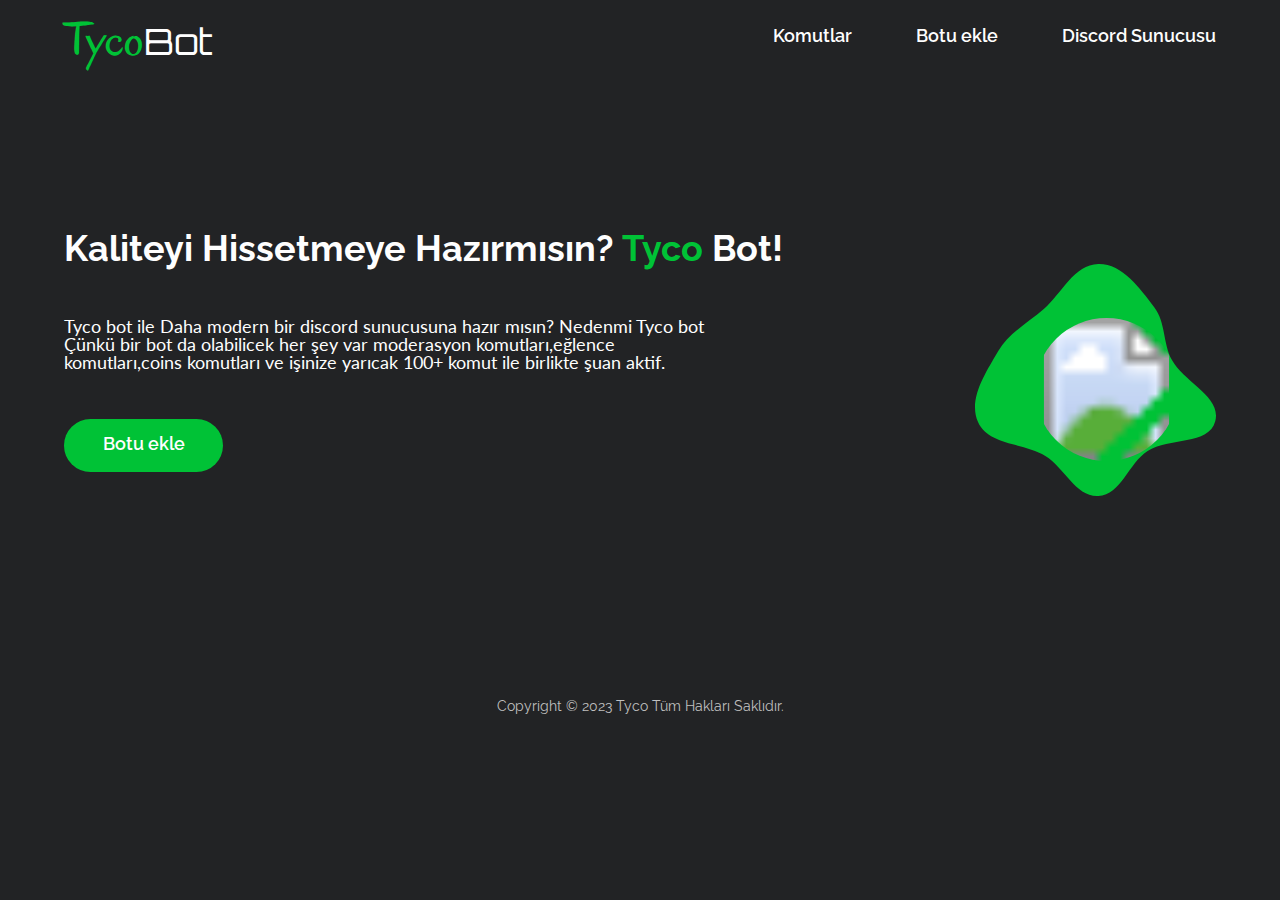
<file: index.html>
<!DOCTYPE html>

<html lang="tr">
  
<head>
<meta charset="UTF-8"/>
<meta name="viewport" content="width=device-width, initial-scale=1.0"/>
  
<link href="https://fonts.googleapis.com/css2?family=Oregano&display=swap" rel="stylesheet"/>
<link href="https://fonts.googleapis.com/css2?family=Orbitron&family=Oregano&display=swap" rel="stylesheet"/>
<link href="https://fonts.googleapis.com/css2?family=Raleway:wght@600;700&display=swap" rel="stylesheet"/>
<link href="https://fonts.googleapis.com/css2?family=Lato&display=swap" rel="stylesheet"/>
  
<link rel="icon" href="https://cdn.discordapp.com/attachments/1146828770158845982/1146861792149119017/botlogoo.png">  
  
<link rel="stylesheet" href="reset.css"/>
<link rel="stylesheet" href="style.css"/>
  
<title>Tyco</title>
  
</head>

<body>
  
<header class="head">
  
<div class="head__wrapper">
  
<a href="index.html" class="logo">
  
<div class="logo__full">

<span class="logo__1">Tyco</span><span class="logo__2">Bot</span>
  
</div>
</a>

<nav class="navigation">
  
<ul class="navigation__list">
  
<li class="navigation__list navigation__list--item"></li>
<a class="navigation__list--link" href="commands.html">Komutlar</a>
  
<li class="navigation__list navigation__list--item"></li>
<a class="navigation__list--link" href="add-bot.html">Botu ekle</a>  
  
<li class="navigation__list navigation__list--item"></li>
<a class="navigation__list--link" href="support-server.html">Discord Sunucusu</a>
       
</ul>
  
</nav>
  
</div>
  
</header>

<main class="main">
  
<div class="main__content">
  
<header>
  
<h1 class="title"> Kaliteyi Hissetmeye Hazırmısın? <span class="title__huj">Tyco</span> Bot!</h1>
  
</header>
  
<article>
  
<h2 class="description description--landing"> Tyco bot ile Daha modern bir discord sunucusuna hazır mısın? Nedenmi Tyco bot Çünkü bir bot da olabilicek her şey var moderasyon komutları,eğlence komutları,coins komutları ve işinize yarıcak 100+ komut ile birlikte şuan aktif. </h2>
  
</article>

<a href="add-bot.html" class="cta">
  
<p class="cta__link">Botu ekle</p>
  
</a>
  
</div>

<section class="main-features main-features__papieska">
<article>
  
<div class="rarepope">
  
<svg width="241" height="232" viewBox="0 0 241 232" fill="none" xmlns="" xmlns:xlink="">

<path fill-rule="evenodd" clip-rule="evenodd" d="M123.327 0.00520439C147.514 -0.409318 164.583 24.0224 179.238 43.1374C190.811 58.2333 187.851 79.0926 196.807 95.8521C208.915 118.509 246.818 132.486 240.239 157.29C233.806 181.544 193.881 173.403 172.64 186.971C153.394 199.264 146.182 230.847 123.327 231.969C100.618 233.084 89.6932 203.846 70.3405 191.993C48.4509 178.586 13.6359 181.663 3.12981 158.35C-7.24867 135.32 10.4558 109.098 23.1287 87.2304C33.7616 68.8828 52.7718 58.9841 68.8013 45.03C87.0224 29.1682 99.1007 0.420398 123.327 0.00520439Z" fill="#00C236"/>
            
<rect x="60" y="54" width="143" height="143" rx="71.5" fill="url(#pattern0)"/>        
<defs>
           
<pattern id="pattern0" patternContentUnits="objectBoundingBox" width="1" height="1">
            
<use xlink:href="#image0" transform="scale(0.00892857)"/>
</pattern>
          
<image id="image0" width="112" height="112" xlink:href="https://cdn.discordapp.com/attachments/1146828770158845982/1146861792149119017/botlogoo.png"></image>
          
</defs>
            
</svg>
        
</div>   
  
</article>
  
</section>
  
</main>

<footer class="footer">Copyright © 2023 Tyco Tüm Hakları Saklıdır.</footer>
  
</body>
  
<script src="main.js"></script>
  
</html>
</file>
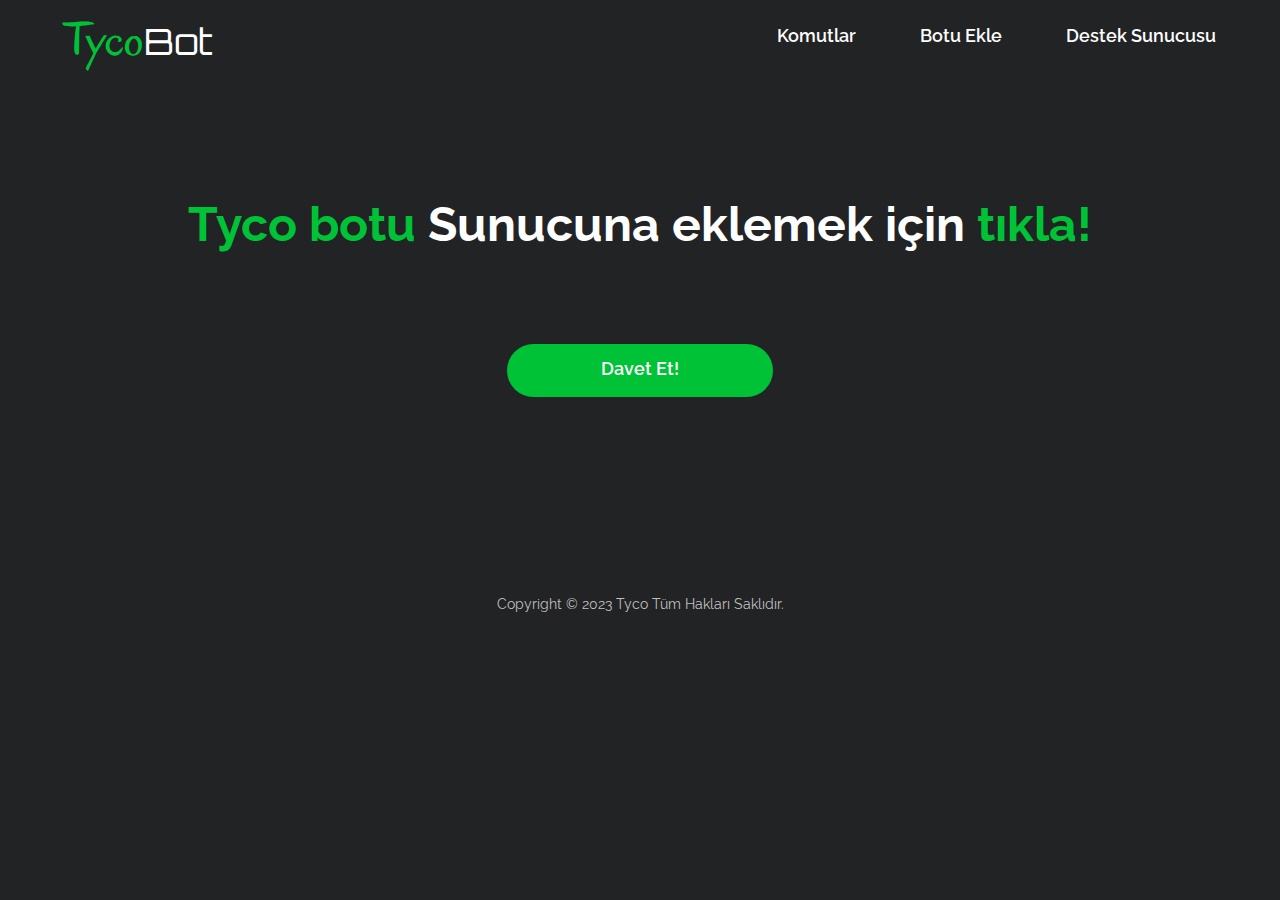
<file: add-bot.html>
<!DOCTYPE html>

<html lang="tr">
  
<head>
    
<meta charset="UTF-8" />
    
<meta name="viewport" content="width=device-width, initial-scale=1.0" />
    
<link href="https://fonts.googleapis.com/css2?family=Oregano&display=swap" rel="stylesheet"/>
<link href="https://fonts.googleapis.com/css2?family=Orbitron&family=Oregano&display=swap" rel="stylesheet"/>
<link href="https://fonts.googleapis.com/css2?family=Raleway:wght@600;700&display=swap" rel="stylesheet"/>
<link href="https://fonts.googleapis.com/css2?family=Lato&display=swap" rel="stylesheet"/>

<link rel="icon" href="https://cdn.discordapp.com/attachments/1146828770158845982/1146861792149119017/botlogoo.png">  
  
<link rel="stylesheet" href="reset.css" />
<link rel="stylesheet" href="style.css" />
  
<title>Tyco </title>
  
</head>

<body>
  
<header class="head">
  
<div class="head__wrapper">
      
<a href="index.html" class="logo">
        
<div class="logo__full">
          
<span class="logo__1">Tyco</span><span class="logo__2">Bot</span>
        
</div>
  
</a>

<nav class="navigation">
  
<ul class="navigation__list">
  
<li class="navigation__list navigation__list--item"></li>
<a class="navigation__list--link" href="commands.html">Komutlar</a>
  
<li class="navigation__list navigation__list--item"></li>
<a class="navigation__list--link" href="add-bot.html">Botu Ekle</a>  
  
<li class="navigation__list navigation__list--item"></li>
<a class="navigation__list--link" href="support-server.html">Destek Sunucusu</a>
  
</ul>
  
</nav>
  
</div>
  
</header>

<main class="main-404">
  
<div class="main-404__content">
  
<header>
  
<h1 class="title__huj title__huj-404">Tyco botu <span class="title title-404">Sunucuna eklemek için</span> tıkla!</h1>

</header>

<article> 
  
<h2 class="description description-404"></h2>

</article>

<a href="https://discord.com/api/oauth2/authorize?client_id=1143134181010976901&scope=bot+applications.commands&permissions=1374891928950" class="cta-404">
    
<p class="cta__link">Davet Et!</p>
  
</a>
        
</div>
      
</main>

<footer class="footer">Copyright © 2023 Tyco Tüm Hakları Saklıdır.</footer>

</body>

</html>
</file>
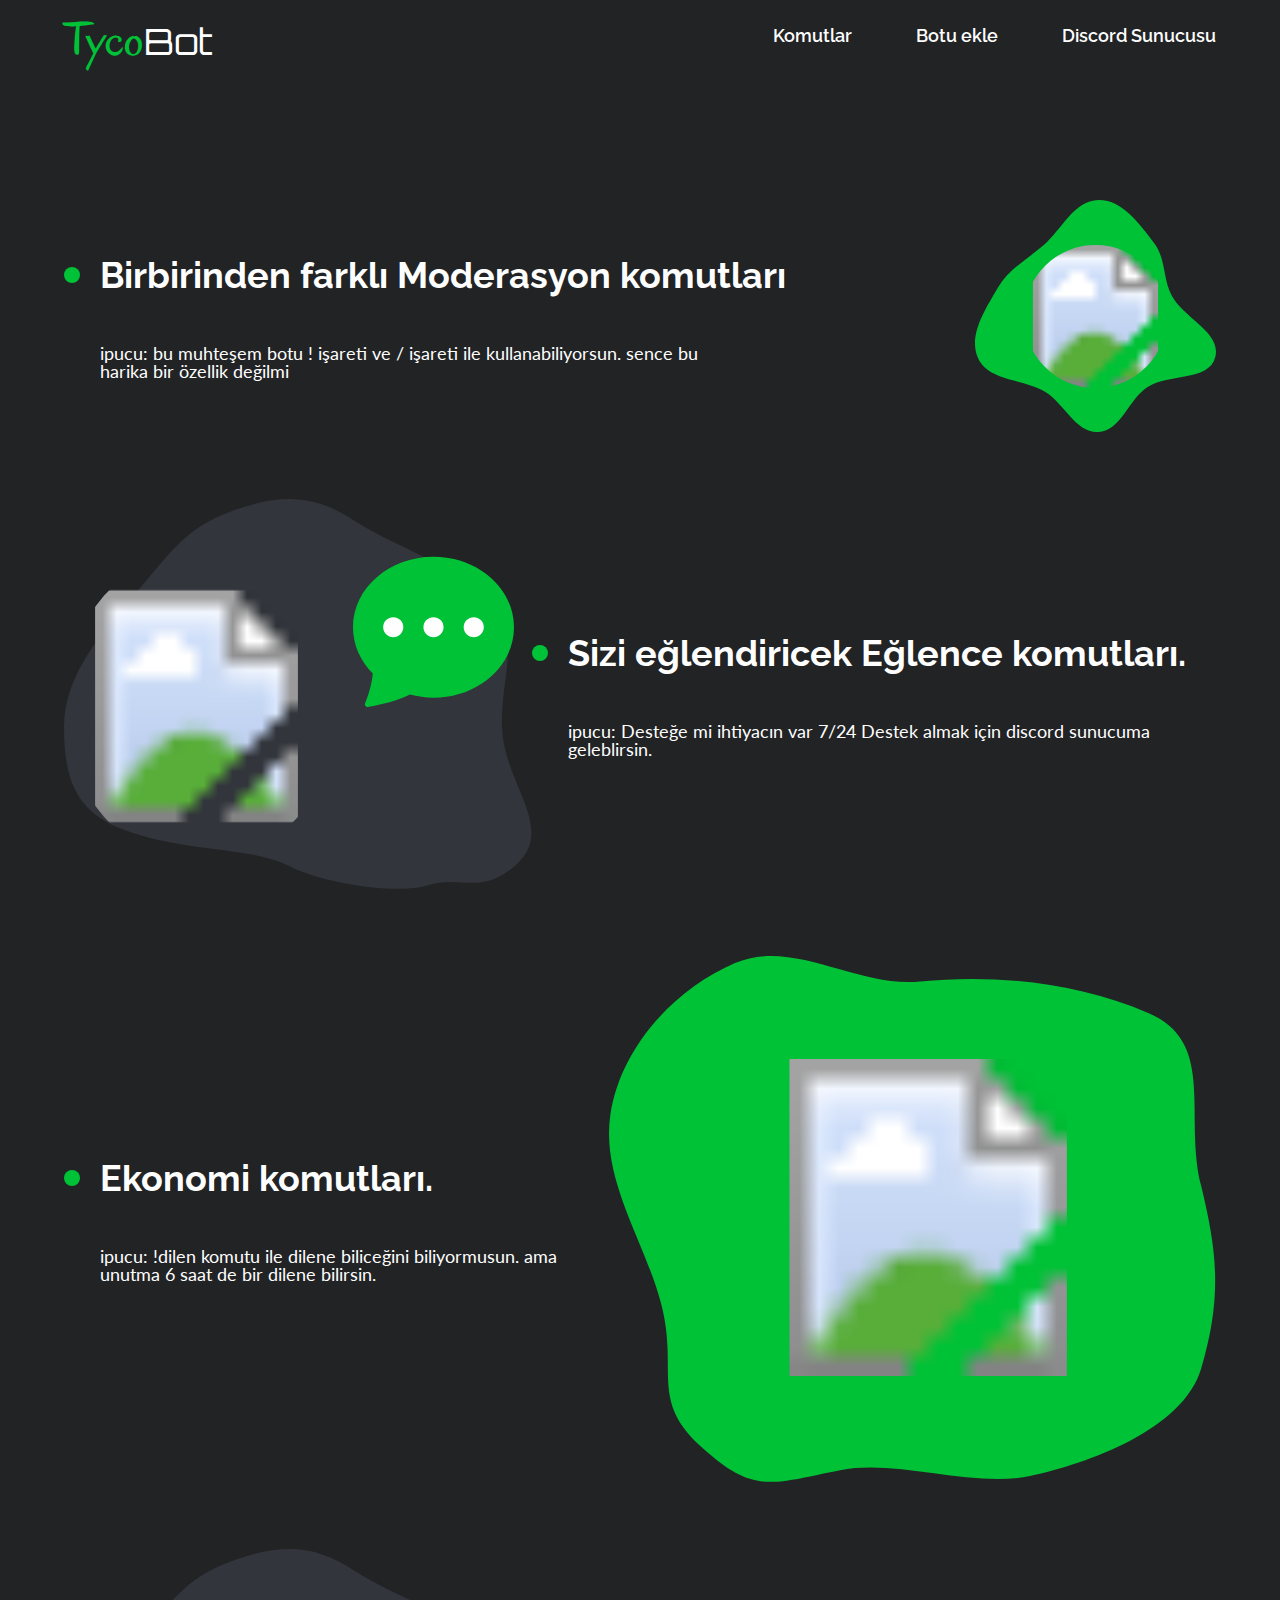
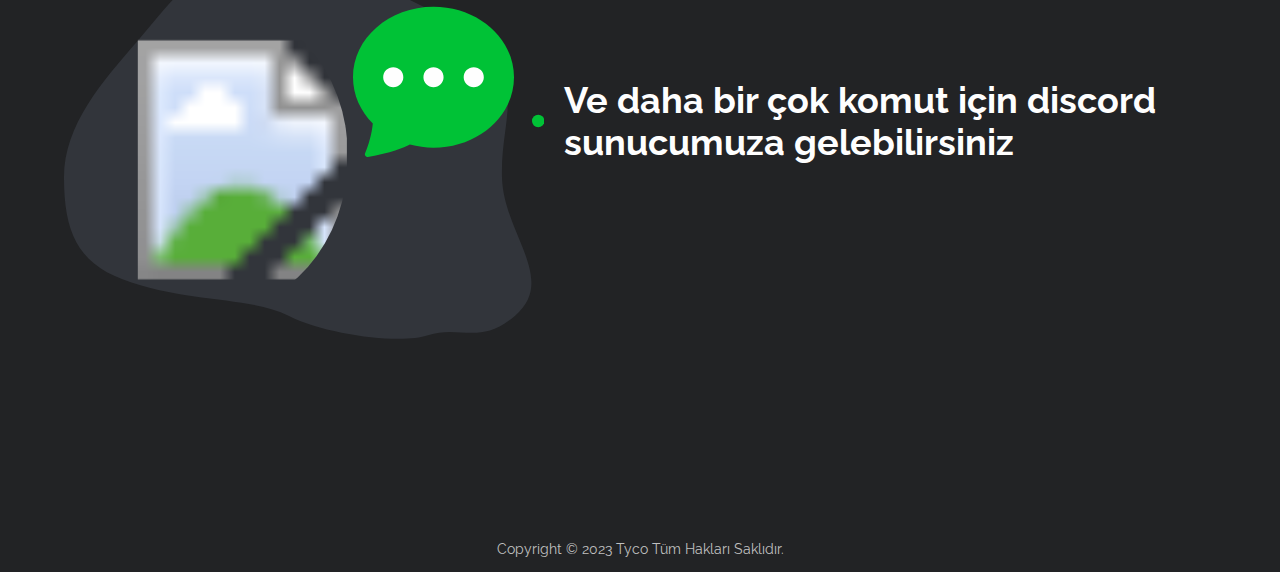
<file: commands.html>
<!DOCTYPE html>

<html lang="tr">
  
<head>
  
<meta charset="UTF-8"/>
<meta name="viewport" content="width=device-width, initial-scale=1.0"/>
  
<link href="https://fonts.googleapis.com/css2?family=Oregano&display=swap" rel="stylesheet"/>
<link href="https://fonts.googleapis.com/css2?family=Orbitron&family=Oregano&display=swap" rel="stylesheet"/>
<link href="https://fonts.googleapis.com/css2?family=Raleway:wght@600;700&display=swap" rel="stylesheet"/>
<link href="https://fonts.googleapis.com/css2?family=Lato&display=swap" rel="stylesheet"/>

<link rel="icon" href="https://cdn.discordapp.com/attachments/1146828770158845982/1146861792149119017/botlogoo.png">  
  
<link rel="stylesheet" href="reset.css" />
<link rel="stylesheet" href="style.css" />
  
<title>Tyco Komutlar</title>
  
</head>

<body>
  
<header class="head">
  
<div class="head__wrapper">
  
<a href="index.html" class="logo">
  
<div class="logo__full">
  
<span class="logo__1">Tyco</span><span class="logo__2">Bot</span>
  
</div>
  
</a>

<nav class="navigation">
  
<ul class="navigation__list">
  
<li class="navigation__list navigation__list--item"></li>
<a class="navigation__list--link" href="commands.html">Komutlar</a>
  
<li class="navigation__list navigation__list--item"></li>
<a class="navigation__list--link" href="add-bot.html">Botu ekle</a>  
  
<li class="navigation__list navigation__list--item"></li>
<a class="navigation__list--link" href="support-server.html">Discord Sunucusu</a>
  
</ul>
  
</nav>
  
</div>
  
</header>

<main class="main main-features main-features--fix">
  
<section class="main-features__header">
  
<header class="title-container">  
  
<h1 class="title title--blob"></h1>
  
</header>
  
</section>
  
<section class="main-features main-features__papieska">
<article>
  
<div class="main-features__title">
  
<svg class="dot" width="16" height="16" viewBox="0 0 16 16" fill="none" xmlns="">
  
<circle cx="8" cy="8" r="8" fill="#00C236"/>
  
</svg>
  
<h1 class="title">Birbirinden farklı Moderasyon komutları</h1>
</div>
  
<h2 class="description">ipucu: bu muhteşem botu ! işareti ve / işareti ile kullanabiliyorsun. sence bu harika bir özellik değilmi</h2>
</article>
  
<div class="rarepope">
  
<svg width="241" height="232" viewBox="0 0 241 232" fill="none" xmlns="" xmlns:xlink="">

<path fill-rule="evenodd" clip-rule="evenodd" d="M123.327 0.00520439C147.514 -0.409318 164.583 24.0224 179.238 43.1374C190.811 58.2333 187.851 79.0926 196.807 95.8521C208.915 118.509 246.818 132.486 240.239 157.29C233.806 181.544 193.881 173.403 172.64 186.971C153.394 199.264 146.182 230.847 123.327 231.969C100.618 233.084 89.6932 203.846 70.3405 191.993C48.4509 178.586 13.6359 181.663 3.12981 158.35C-7.24867 135.32 10.4558 109.098 23.1287 87.2304C33.7616 68.8828 52.7718 58.9841 68.8013 45.03C87.0224 29.1682 99.1007 0.420398 123.327 0.00520439Z" fill="#00C236"/>
            
<rect x="49" y="45" width="143" height="143" rx="71.5" fill="url(#pattern0)"/>        
<defs>
           
<pattern id="pattern0" patternContentUnits="objectBoundingBox" width="1" height="1">
            
<use xlink:href="#image0" transform="scale(0.00892857)"/>
</pattern>
          
<image id="image0" width="112" height="112" xlink:href="https://cdn.discordapp.com/attachments/1146828770158845982/1146861792149119017/botlogoo.png"></image>
          
</defs>
            
</svg>
        
</div>   
      
</section>
      
<section class="main-features main-features__8ball">    
<article>
          
<div class="main-features__title">
            
<svg class="dot" width="16" height="16" viewBox="0 0 16 16" fill="none" xmlns="">
              
<circle cx="8" cy="8" r="8" fill="#00C236"/>           
</svg>
            
<h1 class="title">Sizi eğlendiricek Eğlence komutları.</h1>         
</div>
          
<h2 class="description">ipucu: Desteğe mi ihtiyacın var 7/24 Destek almak için discord sunucuma geleblirsin.</h2>
</article>
        
<div class="peepo8ball">
          
<svg width="468" height="390" viewBox="0 0 468 390" fill="none" xmlns="" xmlns:xlink="">
            
<path fill-rule="evenodd" clip-rule="evenodd" d="M438 228.548C439.58 284.477 493.703 330.445 451.111 366.677C415.164 397.256 396.431 375.321 364 386.253C337.3 395.253 263.5 386.253 224.5 366.677C185.501 347.1 122 354.253 58.5001 330.253C12.9524 313.038 0.0142089 281.532 8.15626e-05 228.548C-0.0140458 175.559 38.8644 132.097 73.5346 92.0571C105.517 55.1208 120.221 29.7582 166 12.7528C213.439 -4.86919 248.394 -6.31805 290.5 21.7526C329.5 47.7526 390.209 64.126 423 102.253C459.4 144.574 436.423 172.723 438 228.548Z" fill="#32353B"/>
            
<rect x="309.125" y="108.065" width="130.812" height="40.25" fill="#FEFEFE"/>
            
<path fill-rule="evenodd" clip-rule="evenodd" d="M450 128.19C450 167.092 413.956 198.628 369.5 198.628C361.527 198.639 353.587 197.603 345.883 195.549C340.007 198.527 326.513 204.243 303.812 207.966C301.8 208.288 300.27 206.195 301.065 204.323C304.627 195.911 307.847 184.701 308.813 174.478C296.486 162.101 289 145.9 289 128.19C289 89.2887 325.044 57.7529 369.5 57.7529C413.956 57.7529 450 89.2887 450 128.19ZM339.312 128.19C339.312 130.859 338.252 133.419 336.365 135.306C334.478 137.193 331.919 138.253 329.25 138.253C326.581 138.253 324.022 137.193 322.135 135.306C320.248 133.419 319.188 130.859 319.188 128.19C319.188 125.522 320.248 122.962 322.135 121.075C324.022 119.188 326.581 118.128 329.25 118.128C331.919 118.128 334.478 119.188 336.365 121.075C338.252 122.962 339.312 125.522 339.312 128.19ZM379.562 128.19C379.562 130.859 378.502 133.419 376.615 135.306C374.728 137.193 372.169 138.253 369.5 138.253C366.831 138.253 364.272 137.193 362.385 135.306C360.498 133.419 359.438 130.859 359.438 128.19C359.438 125.522 360.498 122.962 362.385 121.075C364.272 119.188 366.831 118.128 369.5 118.128C372.169 118.128 374.728 119.188 376.615 121.075C378.502 122.962 379.562 125.522 379.562 128.19ZM409.75 138.253C412.419 138.253 414.978 137.193 416.865 135.306C418.752 133.419 419.812 130.859 419.812 128.19C419.812 125.522 418.752 122.962 416.865 121.075C414.978 119.188 412.419 118.128 409.75 118.128C407.081 118.128 404.522 119.188 402.635 121.075C400.748 122.962 399.688 125.522 399.688 128.19C399.688 130.859 400.748 133.419 402.635 135.306C404.522 137.193 407.081 138.253 409.75 138.253Z" fill="#00C236"/>
            
<ellipse cx="137" cy="207.253" rx="137" ry="156.5" fill="url(#pattern1)"/>
<defs>
            
<pattern id="pattern1" patternContentUnits="objectBoundingBox" width="1" height="1">
            
<use href="#image1" transform="translate(-0.0875912 0.129771) scale(0.00872012 0.00763359)"/>
</pattern>
            
<image id="image1" width="131" height="97" href="https://cdn.discordapp.com/attachments/1146828770158845982/1146861792149119017/botlogoo.png"></image>

</defs>
            
</svg>
        
</div>
      
</section>
      
<section class="main-features main-features__daily">
<article>
          
<div class="main-features__title">
            
<svg class="dot" width="16" height="16" viewBox="0 0 16 16" fill="none" xmlns="">
              
<circle cx="8" cy="8" r="8" fill="#00C236"/>
</svg>
            
<h1 class="title">Ekonomi komutları.</h1>
</div>
          
<h2 class="description">ipucu: !dilen komutu ile dilene biliceğini biliyormusun. ama unutma 6 saat de bir dilene bilirsin.</h2>
</article>
        
<div class="daily">
          
<svg width="607" height="526" viewBox="0 0 607 526" fill="none" xmlns="" xmlns:xlink="">
            
<path fill-rule="evenodd" clip-rule="evenodd" d="M311.158 25.5385C387.206 17.7446 469.042 27.0411 539.215 56.9206C607.476 85.9862 574.755 158.124 592.024 229.317C608.054 295.405 613.5 340.802 592.024 413C574.116 473.204 479.5 507.5 421 520C363.493 532.288 288.905 502.759 230.992 514.146C161.45 527.819 145.288 538.645 93 491.5C39.76 443.497 70.2326 414.937 51.7454 346.247C34.9218 283.737 -8.16334 222.761 1.35776 158.779C11.1733 92.8177 63.9538 33.7783 126.027 7.08153C184.288 -17.9756 247.918 32.0197 311.158 25.5385Z" fill="#00C236"/>
            
<rect x="71" y="103" width="495" height="317" rx="8" fill="url(#pattern2)"/>
<defs>
            
<pattern id="pattern2" patternContentUnits="objectBoundingBox" width="1" height="1">
            
<use href="#image2" transform="scale(0.00233724 0.00364964)"/>
</pattern>
            
<image id="image2" width="429" height="274" href="https://cdn.discordapp.com/attachments/1146828770158845982/1146861792149119017/botlogoo.png" ></image>
            
</defs>
            
</svg>
        
</div>
      
</section>
      
<section class="main-features main-features__8ball">    
<article>
          
<div class="main-features__title">
            
<svg class="dot" width="20" height="16" viewBox="0 0 16 16" fill="none" xmlns="">
              
<circle cx="8" cy="8" r="8" fill="#00C236"/>           
</svg>
            
<h1 class="title">Ve daha bir çok komut için discord sunucumuza gelebilirsiniz </h1>         
</div>
          
<h2 class="description"></h2>
</article>

<div class="peepo8ball">
          
<svg width="468" height="390" viewBox="0 0 468 390" fill="none" xmlns="" xmlns:xlink="">
            
<path fill-rule="evenodd" clip-rule="evenodd" d="M438 228.548C439.58 284.477 493.703 330.445 451.111 366.677C415.164 397.256 396.431 375.321 364 386.253C337.3 395.253 263.5 386.253 224.5 366.677C185.501 347.1 122 354.253 58.5001 330.253C12.9524 313.038 0.0142089 281.532 8.15626e-05 228.548C-0.0140458 175.559 38.8644 132.097 73.5346 92.0571C105.517 55.1208 120.221 29.7582 166 12.7528C213.439 -4.86919 248.394 -6.31805 290.5 21.7526C329.5 47.7526 390.209 64.126 423 102.253C459.4 144.574 436.423 172.723 438 228.548Z" fill="#32353B"/>
            
<rect x="309.125" y="108.065" width="130.812" height="40.25" fill="#FEFEFE"/>
            
<path fill-rule="evenodd" clip-rule="evenodd" d="M450 128.19C450 167.092 413.956 198.628 369.5 198.628C361.527 198.639 353.587 197.603 345.883 195.549C340.007 198.527 326.513 204.243 303.812 207.966C301.8 208.288 300.27 206.195 301.065 204.323C304.627 195.911 307.847 184.701 308.813 174.478C296.486 162.101 289 145.9 289 128.19C289 89.2887 325.044 57.7529 369.5 57.7529C413.956 57.7529 450 89.2887 450 128.19ZM339.312 128.19C339.312 130.859 338.252 133.419 336.365 135.306C334.478 137.193 331.919 138.253 329.25 138.253C326.581 138.253 324.022 137.193 322.135 135.306C320.248 133.419 319.188 130.859 319.188 128.19C319.188 125.522 320.248 122.962 322.135 121.075C324.022 119.188 326.581 118.128 329.25 118.128C331.919 118.128 334.478 119.188 336.365 121.075C338.252 122.962 339.312 125.522 339.312 128.19ZM379.562 128.19C379.562 130.859 378.502 133.419 376.615 135.306C374.728 137.193 372.169 138.253 369.5 138.253C366.831 138.253 364.272 137.193 362.385 135.306C360.498 133.419 359.438 130.859 359.438 128.19C359.438 125.522 360.498 122.962 362.385 121.075C364.272 119.188 366.831 118.128 369.5 118.128C372.169 118.128 374.728 119.188 376.615 121.075C378.502 122.962 379.562 125.522 379.562 128.19ZM409.75 138.253C412.419 138.253 414.978 137.193 416.865 135.306C418.752 133.419 419.812 130.859 419.812 128.19C419.812 125.522 418.752 122.962 416.865 121.075C414.978 119.188 412.419 118.128 409.75 118.128C407.081 118.128 404.522 119.188 402.635 121.075C400.748 122.962 399.688 125.522 399.688 128.19C399.688 130.859 400.748 133.419 402.635 135.306C404.522 137.193 407.081 138.253 409.75 138.253Z" fill="#00C236"/>
            
<ellipse cx="147" cy="207.253" rx="137" ry="156.5" fill="url(#pattern3)"/>
<defs>
            
<pattern id="pattern3" patternContentUnits="objectBoundingBox" width="1" height="1">
            
<use href="#image3" transform="translate(-0.0875912 0.129771) scale(0.00872012 0.00763359)"/>
</pattern>
            
<image id="image3" width="161" height="100" href="https://cdn.discordapp.com/attachments/1146828770158845982/1146861792149119017/botlogoo.png" ></image>

</defs>
            
</svg>
        
</div>
      
</section>   
      
</main>

<footer class="footer">Copyright © 2023 Tyco Tüm Hakları Saklıdır.</footer>
    
</body>
  
</html>
</file>
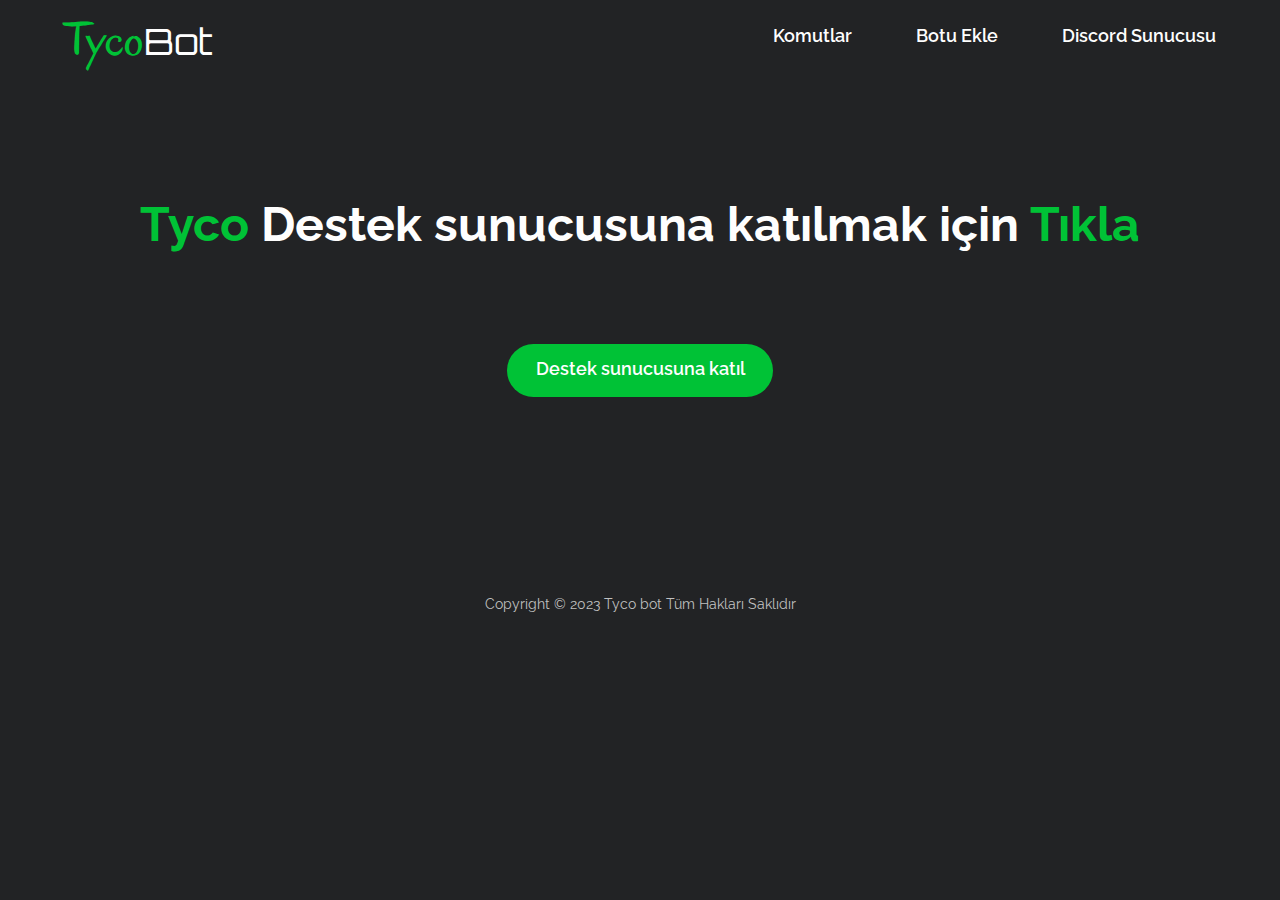
<file: support-server.html>
<!DOCTYPE html>

<html lang="tr">
  
<head>
    
<meta charset="UTF-8" />
    
<meta name="viewport" content="width=device-width, initial-scale=1.0" />
    
<link href="https://fonts.googleapis.com/css2?family=Oregano&display=swap" rel="stylesheet"/>
<link href="https://fonts.googleapis.com/css2?family=Orbitron&family=Oregano&display=swap" rel="stylesheet"/>
<link href="https://fonts.googleapis.com/css2?family=Raleway:wght@600;700&display=swap" rel="stylesheet"/>
<link href="https://fonts.googleapis.com/css2?family=Lato&display=swap" rel="stylesheet"/>

<link rel="icon" href="https://cdn.discordapp.com/attachments/1146828770158845982/1146861792149119017/botlogoo.png">  
  
<link rel="stylesheet" href="reset.css" />
<link rel="stylesheet" href="style.css" />
  
<title>Tyco</title>
  
</head>

<body>
  
<header class="head">
  
<div class="head__wrapper">
      
<a href="index.html" class="logo">
        
<div class="logo__full">
          
<span class="logo__1">Tyco</span><span class="logo__2">Bot</span>
        
</div>
  
</a>

<nav class="navigation">
  
<ul class="navigation__list">
  
<li class="navigation__list navigation__list--item"></li>
<a class="navigation__list--link" href="commands.html">Komutlar</a>
  
<li class="navigation__list navigation__list--item"></li>
<a class="navigation__list--link" href="add-bot.html">Botu Ekle</a>  
  
<li class="navigation__list navigation__list--item"></li>
<a class="navigation__list--link" href="support-server.html">Discord Sunucusu</a>
  
</ul>
  
</nav>
  
</div>
  
</header>

<main class="main-404">
  
<div class="main-404__content">
  
<header>
  
<h1 class="title__huj title__huj-404"> Tyco <span class="title title-404 ">Destek sunucusuna katılmak için </span> Tıkla</h1>

</header>

<article> 
  
<h2 class="description description-404"></h2>

</article>

<a href="https://discord.gg/3CkFs3z7cm" class="cta-404">
  
<p class="cta__link">Destek sunucusuna katıl</p>
  
</a>
        
</div>
      
</main>

<footer class="footer">Copyright © 2023 Tyco bot Tüm Hakları Saklıdır</footer>

</body>

</html>
</file>
<file: style.css>
body {
    background-color: #222325;
    max-height: 100%;
    margin: 0px 64px;
    display: flex;
    flex-direction: column;
    align-content: center;
  }
  
  .cta {
    margin-top: 48px;
    background-color: #00c236;
    border-radius: 64px;
    display: flex;
    justify-content: center;
    padding: 16px 24px;
    text-decoration: none;
    width: 111px;
    height: 21px;
    /*box-shadow: 0px 0.913195px 2.21381px rgba(0, 194, 54, 0.0196802), 
          0px 2.19453px 5.32008px rgba(0, 194, 54, 0.0282725), 
          0px 4.13211px 10.0172px rgba(0, 194, 54, 0.035), 
          0px 7.37098px 17.869px rgba(0, 194, 54, 0.0417275), 
          0px 13.7866px 33.4221px rgba(0, 194, 54, 0.0503198), 
          0px 33px 80px rgba(0, 194, 54, 0.07); */
    transition: ease-in-out;
    transition-duration: 300ms;
  }
  .cta:hover {
    transition: ease-in-out;
    transition-duration: 300ms;
    box-shadow: 0px 0.913195px 2.21381px rgba(0, 194, 54, 0.0394),
      0px 2.19453px 5.32008px rgba(0, 194, 54, 0.0566),
      0px 4.13211px 10.0172px rgba(0, 194, 54, 0.07),
      0px 7.37098px 17.869px rgba(0, 194, 54, 0.0834),
      0px 13.7866px 33.4221px rgba(0, 194, 54, 0.1006),
      0px 33px 80px rgba(0, 194, 54, 0.14);
  }
  /*on hover:
  box-shadow: 0px 0.913195px 2.21381px rgba(0, 194, 54, 0.0394), 0px 2.19453px 5.32008px rgba(0, 194, 54, 0.0566), 0px 4.13211px 10.0172px rgba(0, 194, 54, 0.07), 0px 7.37098px 17.869px rgba(0, 194, 54, 0.0834), 0px 13.7866px 33.4221px rgba(0, 194, 54, 0.1006), 0px 33px 80px rgba(0, 194, 54, 0.14);*/
  
  .cta-404 {
    margin-top: 48px;
    background-color: #00c236;
    border-radius: 64px;
    display: flex;
    justify-content: center;
    padding: 16px 24px;
    text-decoration: none;
    width: 218px;
    height: 21px;
    /*box-shadow: 0px 0.913195px 2.21381px rgba(0, 194, 54, 0.0196802), 
          0px 2.19453px 5.32008px rgba(0, 194, 54, 0.0282725), 
          0px 4.13211px 10.0172px rgba(0, 194, 54, 0.035), 
          0px 7.37098px 17.869px rgba(0, 194, 54, 0.0417275), 
          0px 13.7866px 33.4221px rgba(0, 194, 54, 0.0503198), 
          0px 33px 80px rgba(0, 194, 54, 0.07); */
    transition: ease-in-out;
    transition-duration: 300ms;
  }
  
  .cta-404:hover {
    transition: ease-in-out;
    transition-duration: 300ms;
    box-shadow: 0px 0.913195px 2.21381px rgba(0, 194, 54, 0.0394),
      0px 2.19453px 5.32008px rgba(0, 194, 54, 0.0566),
      0px 4.13211px 10.0172px rgba(0, 194, 54, 0.07),
      0px 7.37098px 17.869px rgba(0, 194, 54, 0.0834),
      0px 13.7866px 33.4221px rgba(0, 194, 54, 0.1006),
      0px 33px 80px rgba(0, 194, 54, 0.14);
  }
  
  .cta__link {
    color: #fefefe;
    font-size: 18px;
    font-family: "Raleway", sans-serif;
    font-weight: 600;
    text-decoration: none;
  }
  
  .description {
    font-family: "Lato", sans-serif;
    font-style: normal;
    font-size: 18px;
    color: #fefefe;
    font-weight: 400;
    max-width: 650px;
    line-height: 18px;
    margin-top: 48px;
    padding-left: 36px;
  }
  
  .description-404 {
    font-family: "Lato", sans-serif;
    font-style: normal;
    font-size: 18px;
    color: #fefefe;
    font-weight: 400;
    max-width: 650px;
    line-height: 18px;
    margin-top: 48px;
    text-align: center;
  }
  
  .description--landing {
    padding: 0;
  }
  
  .dot {
    padding-right: 20px;
  }
  
  .footer {
    font-family: "Raleway", sans-serif;
    font-size: 14px;
    color: #c0c0c0;
    margin: 200px 0px 16px 0px;
    display: flex;
    align-self: center;
  }
  
  .head {
    top: 0;
    left: 0;
    position: fixed;
    background-color: #222325;
    /*background: rgba(34, 35, 37, 0.01);
    backdrop-filter: blur(8px);*/
    width: 100%;
    z-index: 2137;
  }
  
  .head__wrapper{
    display: flex;
    flex-direction: row;
    justify-content: space-between;
    padding: 16px 64px;
    
  }
  
  .logo {
    display: flex;
    align-self: center;
    text-decoration: none;
    width: 120px;
  }
  
  .logo__full {
    max-width: auto;
  }
  
  .logo__1 {
    font-family: "Oregano";
    font-size: 48px;
    color: #00c236;
  }
  
  .logo__2 {
    font-family: "Orbitron", sans-serif;
    font-size: 36px;
    color: #fefefe;
  }
  
  .main {
    display: flex;
    flex-direction: row;
    justify-content: space-between;
    margin-top: 200px;
  }
  
  .main__content {
    display: flex;
    flex-direction: column;
    align-self: center;
  }
  
  .main-404 {
    display: flex;
    flex-direction: row;
    justify-content: center;
    margin-top: 200px;
  }
  
  .main-404__content {
    display: flex;
    flex-direction: column;
    align-items: center;
  }
  
  .main-features {
    margin-top: 64px;
    display: flex;
    flex-direction: column;
  }
  
  .main-features--fix {
    margin-top: 130px;
  }
  
  .main-features__header {
    display: flex;
    align-self: flex-start;
  }
  
  .main-features__papieska {
    display: flex;
    flex-direction: row;
    justify-content: space-between;
    align-items: center;
  }
  
  .main-features__8ball {
    display: flex;
    flex-direction: row-reverse;
    justify-content: space-between;
    align-items: center;
  }
  
  .main-features__daily {
    display: flex;
    flex-direction: row;
    justify-content: space-between;
    align-items: center;
  }
  
  .main-features__reactions {
    display: flex;
    flex-direction: row-reverse;
    justify-content: space-between;
    align-items: center;
  }
  
  .main-features__title {
    display: flex;
    flex-direction: row;
    align-items: center;
  }
  
  .navigation {
    display: flex;
    flex: content;
    flex-direction: row;
    justify-content: flex-end;
  }
  
  .navigation__list--link {
    transition: 0.4s ease;
    flex-direction: row;
    color: #fefefe;
    font-size: 18px;
    font-family: "Raleway", sans-serif;
    font-weight: 600;
    margin-left: 64px;
    text-decoration: none;
    border-bottom: 4px solid #222325;
    padding-bottom: 4px;
  }
  
  .navigation__list--link:hover{
    border-bottom: 4px solid #00C236;
    border-radius: 2px;
  }
  
  .navigation__list--link-hover{
    border-bottom: 4px solid #00C236;
    border-radius: 2px;
  }
  
  .navigation__list {
    display: flex;
    align-self: center;
  }
  
  .navigation__list--item {
    
  }
  
  .peepo {
    display: flex;
    flex-direction: column;
    align-items: center;
  }
  
  .peepo__circle {
    margin-bottom: 32px;
    width: 310px;
    height: 310px;
  }
  
  .peepo__circle--spin {
    margin: 0;
    transform: rotate(0deg);
    transition-timing-function: ease;
    transition-duration: 2s;
    transition-property: all;
  }
  
  /*
  .peepo__circle--spin{
      margin-bottom: 32px;
      transform: rotate(360deg);
      transition-timing-function: ease;
      transition-duration: 2s;
      transition-property: all;
  } */
  
  .peepo__status {
    color: #fefefe;
    font-size: 18px;
    font-family: "Raleway", sans-serif;
    font-weight: 600;
  }
  
  .peepo__status--online {
    color: #00c236;
  }
  
  .title {
    font-family: "Raleway", sans-serif;
    font-size: 36px;
    color: #fefefe;
    font-weight: 700;
    line-height: 42px;
  }
  
  .title--blob {
    position: relative;
    left: 16px;
  }
  
  .title__huj {
    font-family: "Raleway", sans-serif;
    font-size: 36px;
    color: #00c236;
    font-weight: 700;
  }
  
  .title__huj-404 {
    font-size: 48px;
  }
  
  .title-404 {
    font-size: 48px;
    text-align: center;
  }
  
  .title-container {
    padding-bottom: 5.5px;
  }
  
  .title-blob {
    position: relative;
    top: 50px;
  }
</file>
